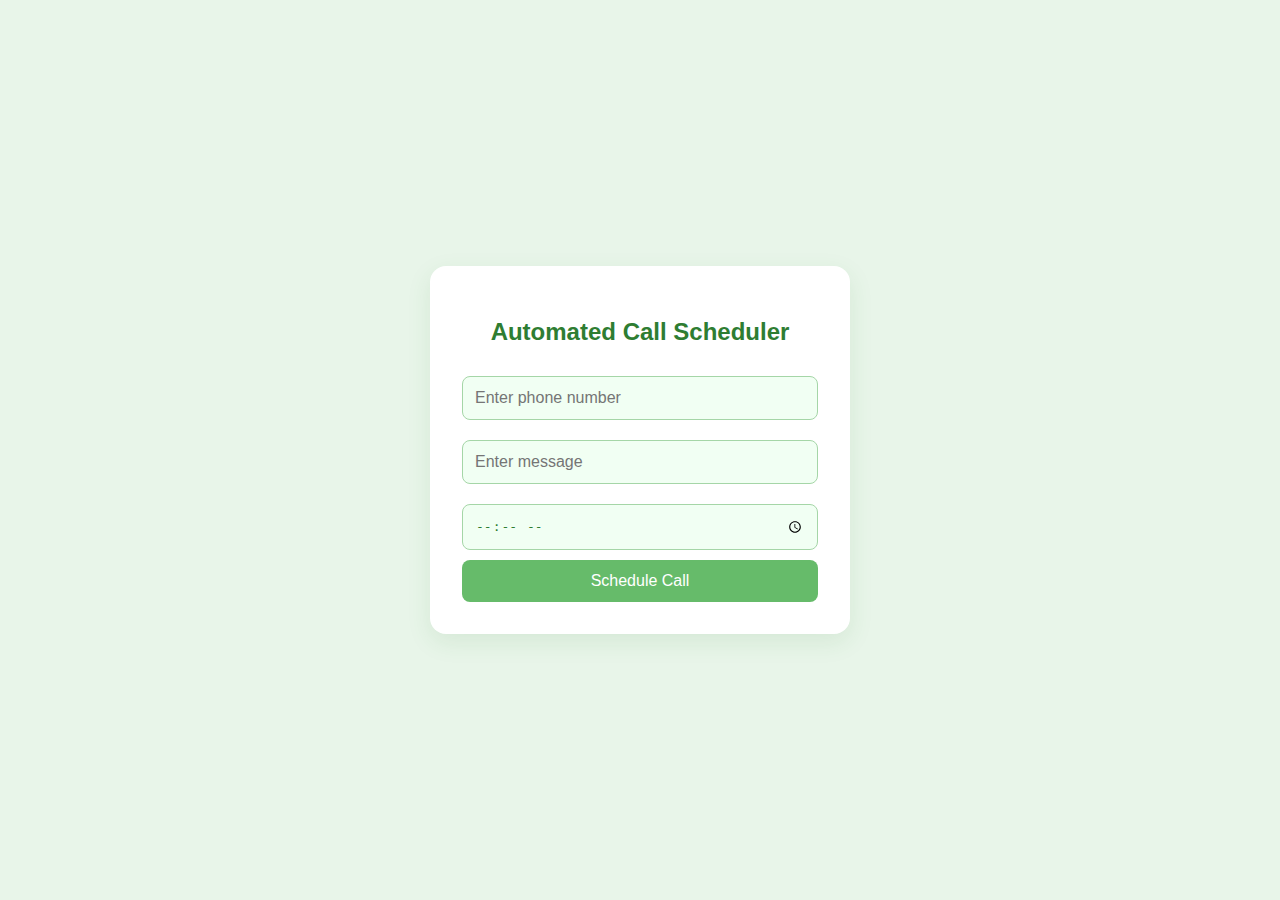
<file: templates/index.html>
<!DOCTYPE html>
<html lang="en">
<head>
  <meta charset="UTF-8">
  <title>Call Scheduler</title>
  <link rel="stylesheet" href="/static/style.css">
</head>
<body>
  <div class="container">
    <h2>Automated Call Scheduler</h2>
    <form id="callForm">
      <input type="text" id="phone" placeholder="Enter phone number" required>
      <input type="text" id="message" placeholder="Enter message" required>
      <input type="time" id="time" required>
      <button type="submit">Schedule Call</button>
    </form>
    <div id="result"></div>
  </div>
  <script src="/static/script.js"></script>
</body>
</html>
</file>
<file: static/style.css>
body {
  font-family: 'Arial', sans-serif;
  background-color: #e8f5e9; /* Light emerald background */
  margin: 0;
  padding: 0;
  display: flex;
  justify-content: center;
  align-items: center;
  min-height: 100vh;
}

.container {
  max-width: 420px;
  width: 95%;
  margin: auto;
  padding: 32px;
  background-color: #ffffff;
  border-radius: 16px;
  box-shadow: 0 8px 24px rgba(46, 125, 50, 0.1);
  box-sizing: border-box;
  transition: all 0.3s ease;
}

h2 {
  text-align: center;
  color: #2e7d32; /* Dark emerald */
  margin-bottom: 20px;
}

input {
  width: 100%;
  padding: 12px;
  margin: 10px 0;
  font-size: 1em;
  border: 1px solid #a5d6a7;
  background-color: #f1fff3;
  color: #2e7d32;
  border-radius: 8px;
  box-sizing: border-box;
  transition: border-color 0.3s ease, background-color 0.3s ease;
}

input:focus {
  border-color: #66bb6a;
  background-color: #e8f5e9;
  outline: none;
}

button {
  background-color: #66bb6a; /* Vibrant emerald green */
  color: white;
  border: none;
  padding: 12px;
  font-size: 1em;
  border-radius: 8px;
  cursor: pointer;
  transition: background-color 0.3s ease, transform 0.2s ease;
  width: 100%;
}

button:hover {
  background-color: #57a75d;
  transform: translateY(-2px);
}

button:active {
  transform: translateY(0);
}
</file>
